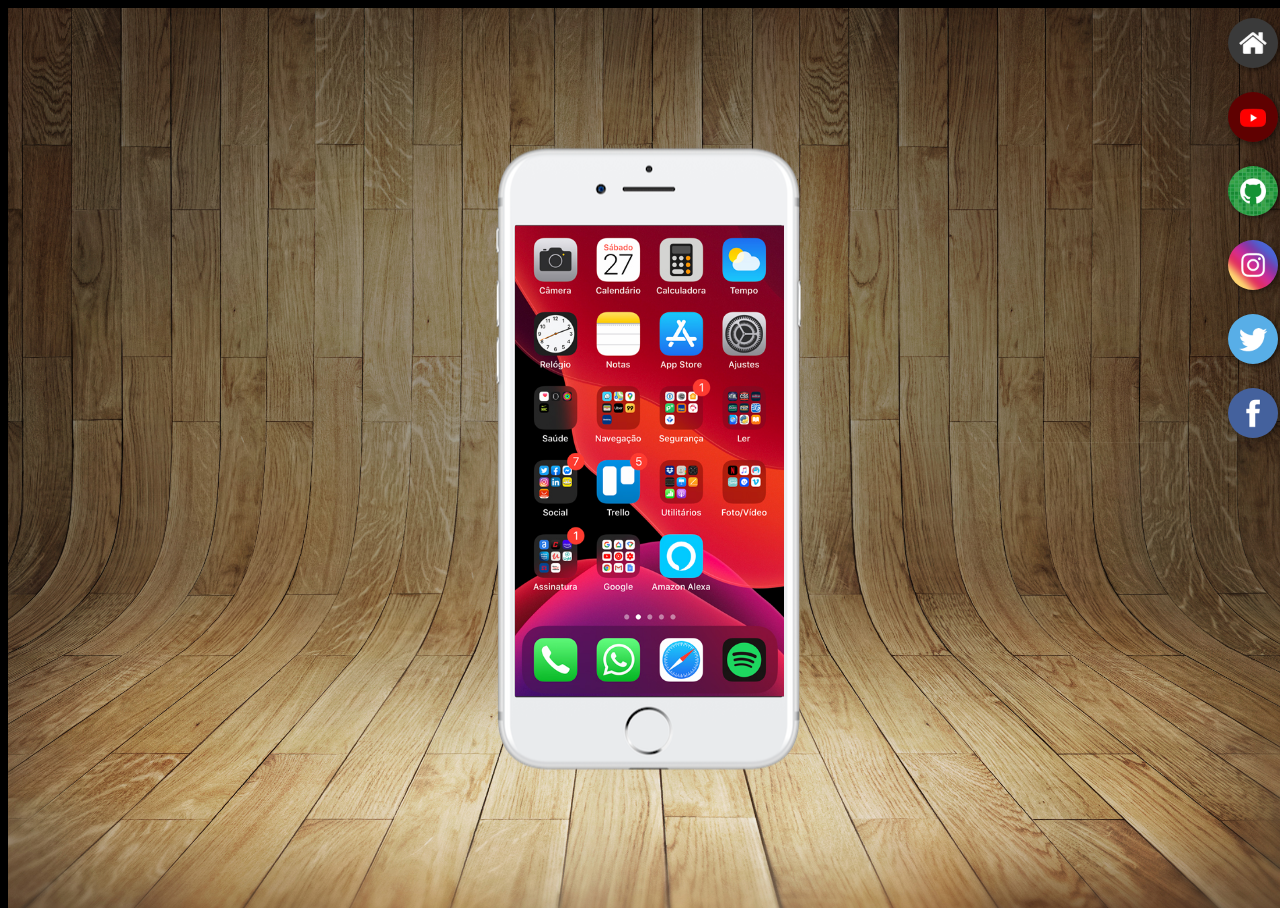
<file: index.html>
<!DOCTYPE html>
<html lang="pt-br">

<head>
    <meta charset="UTF-8">
    <meta http-equiv="X-UA-Compatible" content="IE=edge">
    <meta name="viewport" content="width=device-width, initial-scale=1.0">
    <title>Projeto Redes Social</title>
    <link rel="stylesheet" href="estilos/style.css">
    <link rel="shortcut icon" href="favicon.ico" type="image/x-icon">
</head>

<body>
    <main>

        <section id="telefone">
            <iframe src="home.html" name="tela" frameborder="0" class="tela"> seu navegador não é compatível</iframe>

        </section>
        <section id="redes-sociais">
            <a href="" target="tela"> <img src="pacote-d013/imagens/logo-home.jpg" alt="home"></a><br>

            <a href="" target="tela"> <img src="pacote-d013/imagens/logo-youtube.jpg" alt=""></a> <br>

            <a href="" target="tela"><img src="pacote-d013/imagens/logo-github.jpg" alt=""></a> <br>

            <a href="" target="tela"><img src="pacote-d013/imagens/logo-instagram.jpg" alt=""></a> <br>
            <a href="" target="tela"><img src="pacote-d013/imagens/logo-twitter.jpg" alt=""></a> <br>

            <a href="" target="tela"><img src="pacote-d013/imagens/logo-facebook.jpg" alt=""></a> <br>


        </section>
    </main>

</body>

</html>
</file>
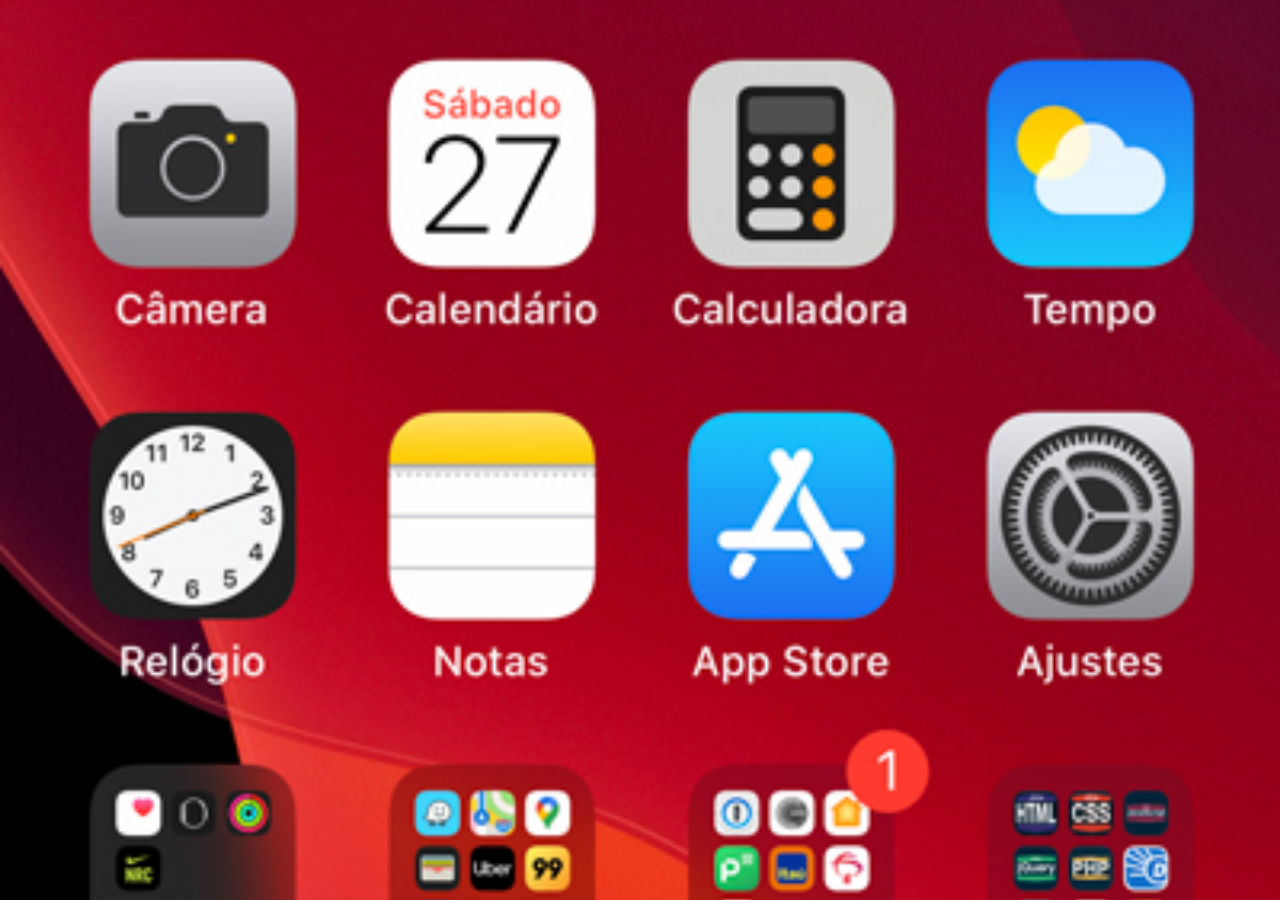
<file: home.html>
<!DOCTYPE html>
<html lang="pt-br">

<head>
    <meta charset="UTF-8">
    <meta http-equiv="X-UA-Compatible" content="IE=edge">
    <meta name="viewport" content="width=device-width, initial-scale=1.0">
    <title></title>
</head>

<body>
    <style>
        * {
            margin: 0px;
            padding: 0px;
        }

        body {
            height: 100vh;
            width: 100vw;
            background: black url(pacote-d013/imagens/tela-home.jpg);
            background-size: cover;
        }
    </style>
</body>

</html>
</file>
<file: estilos/style.css>
@charset "UTF-8"
*{
    margin: 0px;
    padding: 0px;
    font-family: Arial, Helvetica, sans-serif;
}

html, body{
    height: 100vh;
    width: 100vw;
    background-color: black;
}
 main{
    height: 100vh;
    position: relative;
 }
 body{
    background: url(../pacote-d013/imagens/fundo-madeira.jpg) no-repeat top center;
    background-size: cover;
    background-attachment: fixed;

 }
 section#telefone{
    height: 625px;
    width: 310px;
    position: absolute;
    top: 50%;
    left: 50%;
    transform: translate(-50%, -50%);
    background: url(../pacote-d013/imagens/frame-iphone.png);
    
 }
 
 .tela{
    position: relative;
    top: 80px;
    left: 22px;
    width: 269px;
    height: 471px;
 }

 #redes-sociais img {
    width: 50px;
    margin: 10px;
    border-radius: 50%;
    box-shadow: 2px 2px 5px rgba(0, 0, 0, 0.473);
    box-sizing: border-box;
 }
  #redes-sociais{
text-align: right;

  }
  #redes-sociais img:hover{
    border: 2px solid rgba(255, 255, 255, 0.507);
    transform: translate(-3px,-3px);
    box-shadow: 5px 5px 10px rgba(0, 0, 0, 0.562);
    transition: transform .5s;

  }
</file>
